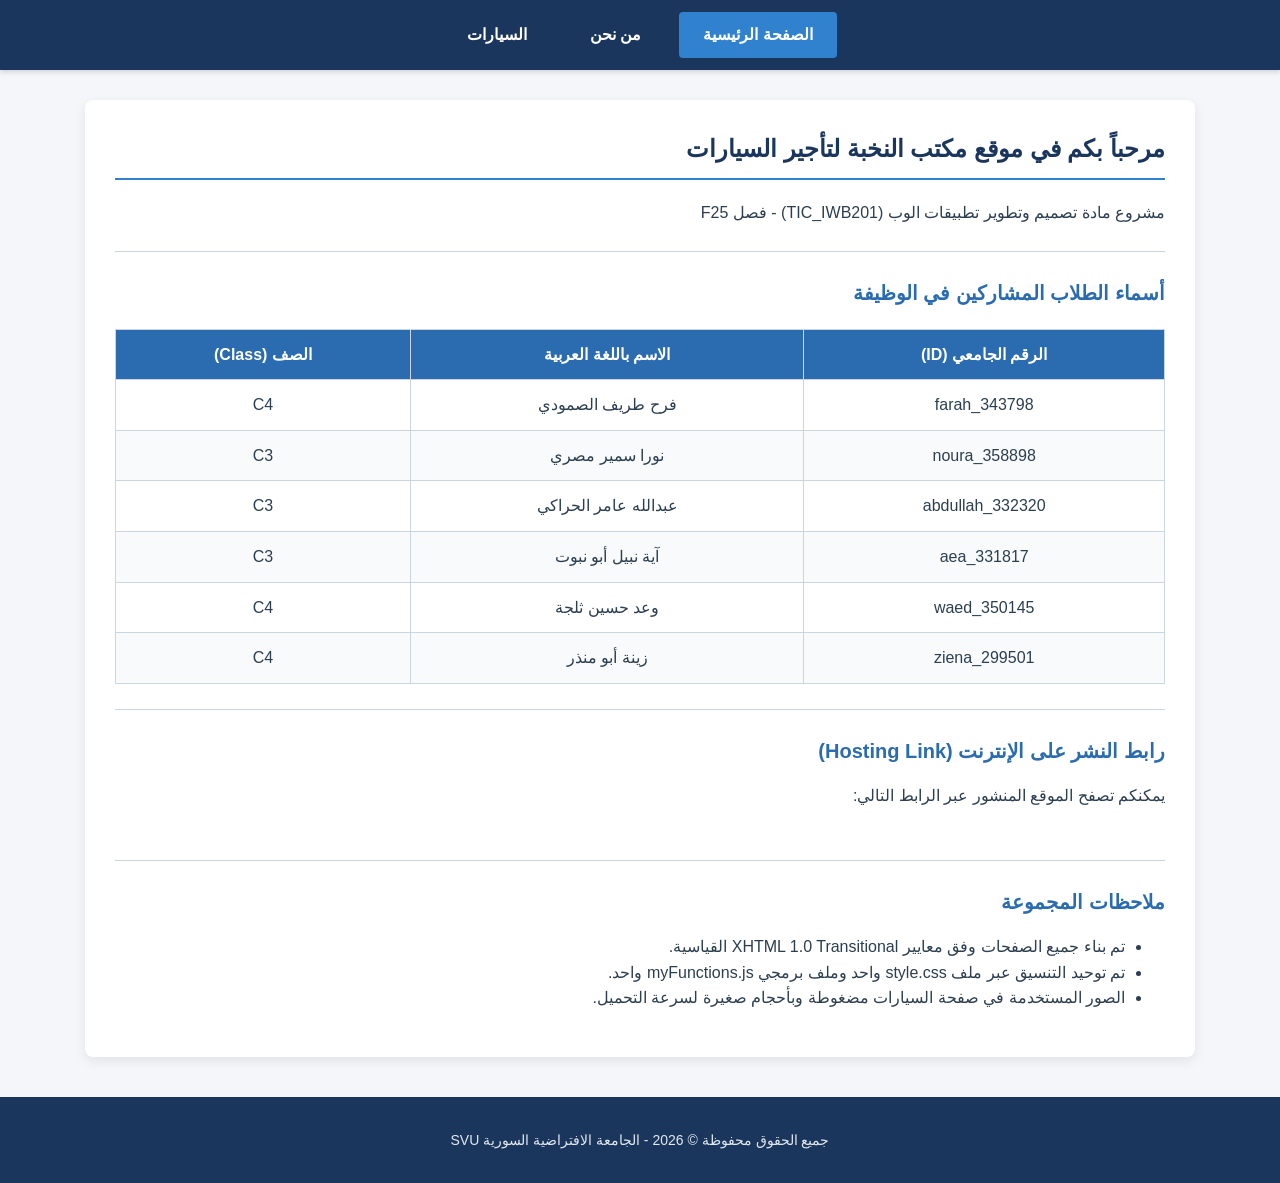
<file: index.html>
<!DOCTYPE html PUBLIC "-//W3C//DTD XHTML 1.0 Transitional//EN"
"http://www.w3.org/TR/xhtml1/DTD/xhtml1-transitional.dtd">
<html xmlns="http://www.w3.org/1999/xhtml" lang="ar" dir="rtl">
<head>
    <meta http-equiv="Content-Type" content="text/html; charset=utf-8" />
    <title>مكتب تأجير السيارات - الصفحة الرئيسية</title>
    <link rel="stylesheet" type="text/css" href="style.css" />
</head>
<body>

    <!-- شريط التنقل الموحد -->
    <div class="navbar">
        <a href="home.html" class="active">الصفحة الرئيسية</a>
        <a href="AboutUs.html">من نحن</a>
        <a href="Cars.html">السيارات</a>
    </div>

    <div class="container">
        <h1>مرحباً بكم في موقع مكتب النخبة لتأجير السيارات</h1>
        <p>مشروع مادة تصميم وتطوير تطبيقات الوب (TIC_IWB201) - فصل F25</p>

        <hr />

        <!-- جدول أسماء الطلاب -->
        <h2>أسماء الطلاب المشاركين في الوظيفة</h2>
        <table class="data-table">
            <thead>
                <tr>
                    <th>الرقم الجامعي (ID)</th>
                    <th>الاسم باللغة العربية</th>
                    
                    <th>الصف (Class)</th>
                </tr>
            </thead>
            <tbody>
                <tr>
                    <td>farah_343798</td>
                    <td>فرح طريف الصمودي </td>
                   
                    <td>C4</td>
                </tr>
                <tr>
                    <td>noura_358898</td>
                    <td>نورا سمير مصري </td>
                    
                    <td>C3</td>
                </tr>
                <tr>
                    <td>abdullah_332320</td>
                    <td>عبدالله عامر الحراكي </td>
                    
                    <td>C3</td>
                </tr>
                <tr>
                    <td>aea_331817</td>
                    <td>آية نبيل أبو نبوت</td>
                 
                    <td>C3</td>
                </tr>

                 

                <tr>
                    <td>waed_350145</td>
                    <td>وعد حسين ثلجة</td>
                 
                    <td>C4</td>
                </tr>
                <tr>
                    <td>ziena_299501</td>
                    <td>زينة أبو منذر</td>
                 
                    <td>C4</td>
                </tr>
            </tbody>
        </table>

        <hr />

        <!-- رابط النشر على الإنترنت -->
        <h2>رابط النشر على الإنترنت (Hosting Link)</h2>
        <p>
            يمكنكم تصفح الموقع المنشور عبر الرابط التالي:
            <br /><br />
            <a href="https://talal44306.github.io/IWB201-/" target="_blank" class="host-link">
               
            </a>
        </p>

        <hr />

        <!-- ملاحظات الطلاب -->
        <h2>ملاحظات المجموعة</h2>
        <ul>
            <li>تم بناء جميع الصفحات وفق معايير XHTML 1.0 Transitional القياسية.</li>
            <li>تم توحيد التنسيق عبر ملف style.css واحد وملف برمجي myFunctions.js واحد.</li>
            <li>الصور المستخدمة في صفحة السيارات مضغوطة وبأحجام صغيرة لسرعة التحميل.</li>
        </ul>
    </div>

    <div class="footer">
        <p>جميع الحقوق محفوظة &copy; 2026 - الجامعة الافتراضية السورية SVU</p>
    </div>

</body>
</html>
</file>
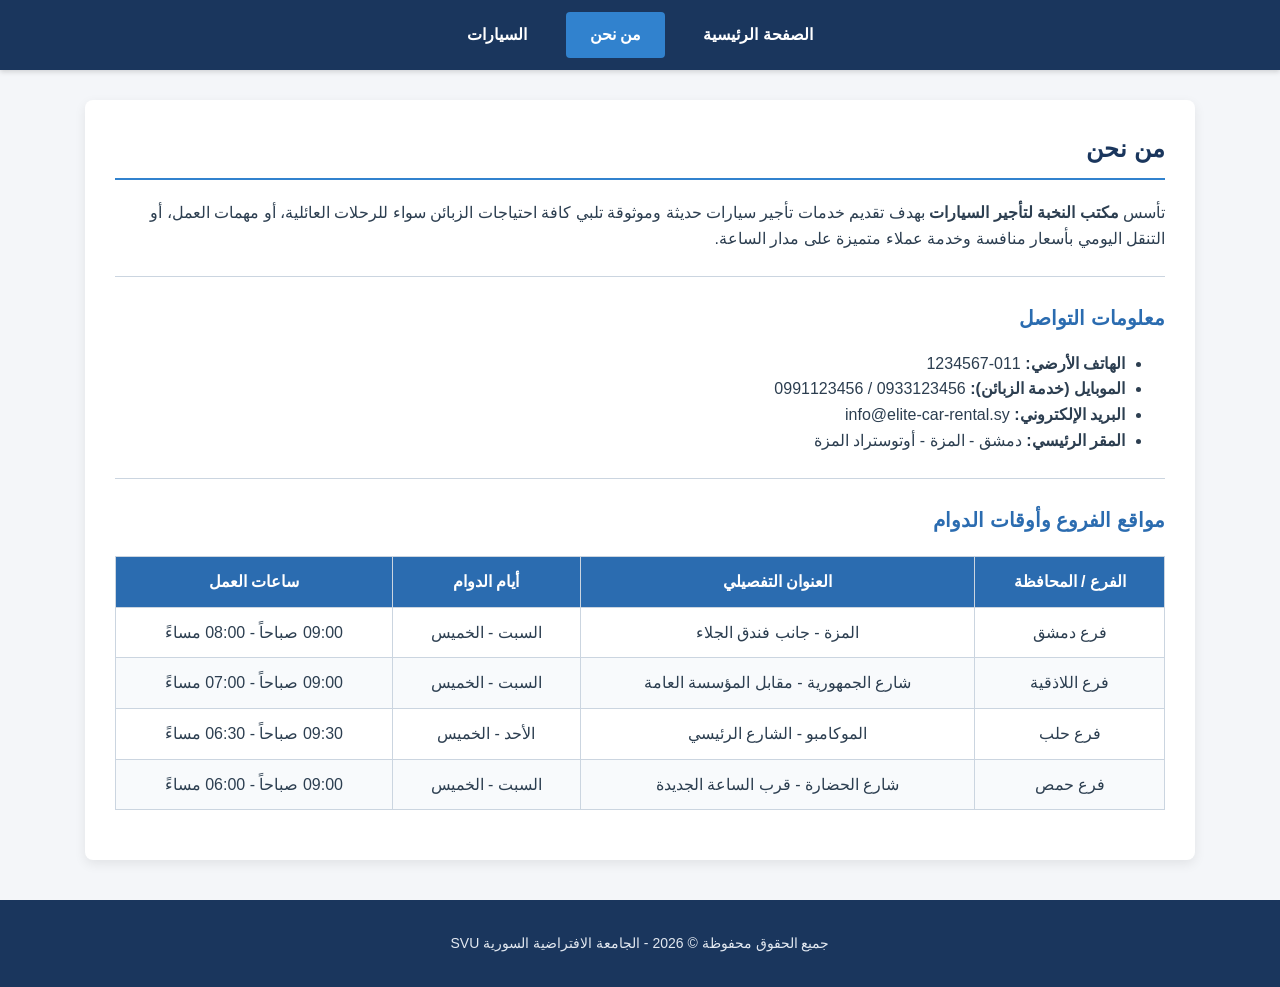
<file: AboutUs.html>
<!DOCTYPE html PUBLIC "-//W3C//DTD XHTML 1.0 Transitional//EN"
"http://www.w3.org/TR/xhtml1/DTD/xhtml1-transitional.dtd">
<html xmlns="http://www.w3.org/1999/xhtml" lang="ar" dir="rtl">
<head>
    <meta http-equiv="Content-Type" content="text/html; charset=utf-8" />
    <title>مكتب تأجير السيارات - من نحن</title>
    <link rel="stylesheet" type="text/css" href="style.css" />
</head>
<body>

    <!-- شريط التنقل الموحد -->
    <div class="navbar">
        <a href="home.html">الصفحة الرئيسية</a>
        <a href="AboutUs.html" class="active">من نحن</a>
        <a href="Cars.html">السيارات</a>
    </div>

    <div class="container">
        <h1>من نحن</h1>
        <p>
            تأسس <strong>مكتب النخبة لتأجير السيارات</strong> بهدف تقديم خدمات تأجير سيارات حديثة وموثوقة تلبي كافة احتياجات الزبائن سواء للرحلات العائلية، أو مهمات العمل، أو التنقل اليومي بأسعار منافسة وخدمة عملاء متميزة على مدار الساعة.
        </p>

        <hr />

        <h2>معلومات التواصل</h2>
        <ul>
            <li><strong>الهاتف الأرضي:</strong> 011-1234567</li>
            <li><strong>الموبايل (خدمة الزبائن):</strong> 0933123456 / 0991123456</li>
            <li><strong>البريد الإلكتروني:</strong> info@elite-car-rental.sy</li>
            <li><strong>المقر الرئيسي:</strong> دمشق - المزة - أوتوستراد المزة</li>
        </ul>

        <hr />

        <h2>مواقع الفروع وأوقات الدوام</h2>
        <table class="data-table">
            <thead>
                <tr>
                    <th>الفرع / المحافظة</th>
                    <th>العنوان التفصيلي</th>
                    <th>أيام الدوام</th>
                    <th>ساعات العمل</th>
                </tr>
            </thead>
            <tbody>
                <tr>
                    <td>فرع دمشق</td>
                    <td>المزة - جانب فندق الجلاء</td>
                    <td>السبت - الخميس</td>
                    <td>09:00 صباحاً - 08:00 مساءً</td>
                </tr>
                <tr>
                    <td>فرع اللاذقية</td>
                    <td>شارع الجمهورية - مقابل المؤسسة العامة</td>
                    <td>السبت - الخميس</td>
                    <td>09:00 صباحاً - 07:00 مساءً</td>
                </tr>
                <tr>
                    <td>فرع حلب</td>
                    <td>الموكامبو - الشارع الرئيسي</td>
                    <td>الأحد - الخميس</td>
                    <td>09:30 صباحاً - 06:30 مساءً</td>
                </tr>
                <tr>
                    <td>فرع حمص</td>
                    <td>شارع الحضارة - قرب الساعة الجديدة</td>
                    <td>السبت - الخميس</td>
                    <td>09:00 صباحاً - 06:00 مساءً</td>
                </tr>
            </tbody>
        </table>
    </div>

    <div class="footer">
        <p>جميع الحقوق محفوظة &copy; 2026 - الجامعة الافتراضية السورية SVU</p>
    </div>

</body>
</html>
</file>
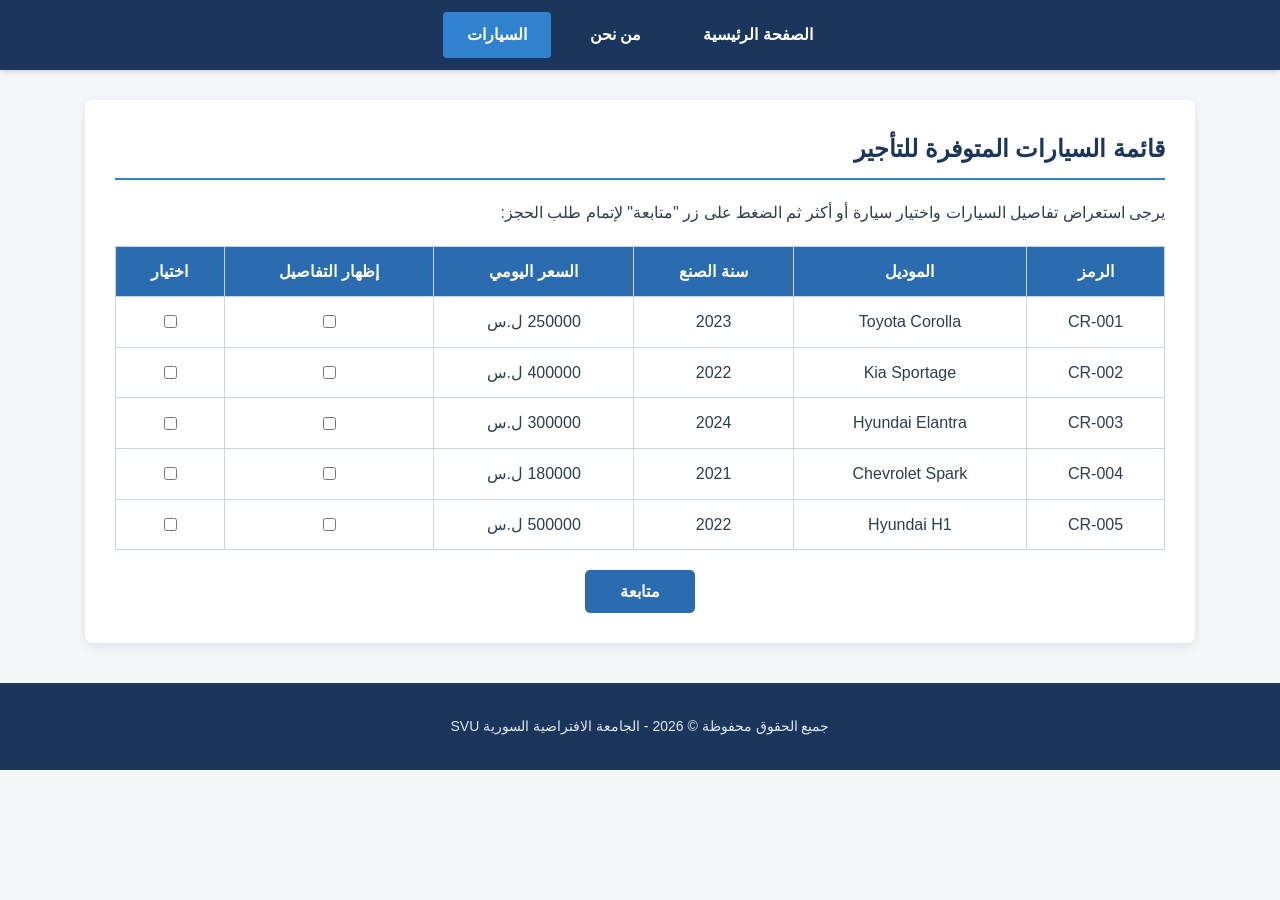
<file: Cars.html>
<!DOCTYPE html PUBLIC "-//W3C//DTD XHTML 1.0 Transitional//EN"
"http://www.w3.org/TR/xhtml1/DTD/xhtml1-transitional.dtd">
<html xmlns="http://www.w3.org/1999/xhtml" lang="ar" dir="rtl">
<head>
    <meta http-equiv="Content-Type" content="text/html; charset=utf-8" />
    <title>مكتب تأجير السيارات - السيارات والحجز</title>
    <link rel="stylesheet" type="text/css" href="style.css" />
    <!-- استدعاء مكتبة jQuery -->
    <script type="text/javascript" src="https://code.jquery.com/jquery-3.7.1.min.js"></script>
    <!-- استدعاء ملف الجافاسكريبت الخاص بالوظيفة -->
    <script type="text/javascript" src="myFunctions.js"></script>
</head>
<body>

    <!-- شريط التنقل الموحد -->
    <div class="navbar">
        <a href="home.html">الصفحة الرئيسية</a>
        <a href="AboutUs.html">من نحن</a>
        <a href="Cars.html" class="active">السيارات</a>
    </div>

    <div class="container">
        <h1>قائمة السيارات المتوفرة للتأجير</h1>
        <p>يرجى استعراض تفاصيل السيارات واختيار سيارة أو أكثر ثم الضغط على زر "متابعة" لإتمام طلب الحجز:</p>

        <table class="data-table" id="cars-table">
            <thead>
                <tr>
                    <th>الرمز</th>
                    <th>الموديل</th>
                    <th>سنة الصنع</th>
                    <th>السعر اليومي</th>
                    <th>إظهار التفاصيل</th>
                    <th>اختيار</th>
                </tr>
            </thead>
            <tbody>
                <!-- السيارة الأولى -->
                <tr>
                    <td>CR-001</td>
                    <td>Toyota Corolla</td>
                    <td>2023</td>
                    <td>250000 ل.س</td>
                    <td><input type="checkbox" class="toggle-details" data-target="#details-1" /></td>
                    <td><input type="checkbox" class="select-car" data-code="CR-001" data-model="Toyota Corolla" data-price="250000" /></td>
                </tr>
                <tr id="details-1" class="details-row" style="display: none;">
                    <td colspan="6">
                        <div class="car-details-box">
                            <img src="China erhält ein Corolla-Facelift  wir bald auch_.jpg" alt="Toyota Corolla" class="car-img" />
                            <ul class="specs-list">
                                <li><strong>نوع الوقود:</strong> بنزين</li>
                                <li><strong>ناقل الحركة:</strong> أوتوماتيك</li>
                                <li><strong>عدد المقاعد:</strong> 5 مقاعد</li>
                                <li><strong>عداد الكيلومترات:</strong> 25,000 كم</li>
                                <li><strong>اللون:</strong> أبيض لؤلؤي</li>
                            </ul>
                        </div>
                    </td>
                </tr>

                <!-- السيارة الثانية -->
                <tr>
                    <td>CR-002</td>
                    <td>Kia Sportage</td>
                    <td>2022</td>
                    <td>400000 ل.س</td>
                    <td><input type="checkbox" class="toggle-details" data-target="#details-2" /></td>
                    <td><input type="checkbox" class="select-car" data-code="CR-002" data-model="Kia Sportage" data-price="400000" /></td>
                </tr>
                <tr id="details-2" class="details-row" style="display: none;">
                    <td colspan="6">
                        <div class="car-details-box">
                            <img src="Kia Sportage muda, mas só para quem paga mais.jpg" alt="Kia Sportage" class="car-img" />
                            <ul class="specs-list">
                                <li><strong>نوع الوقود:</strong> بنزين</li>
                                <li><strong>ناقل الحركة:</strong> أوتوماتيك (تيبترونيك)</li>
                                <li><strong>عدد المقاعد:</strong> 5 مقاعد</li>
                                <li><strong>عداد الكيلومترات:</strong> 42,000 كم</li>
                                <li><strong>اللون:</strong> أسود ملكي</li>
                            </ul>
                        </div>
                    </td>
                </tr>

                <!-- السيارة الثالثة -->
                <tr>
                    <td>CR-003</td>
                    <td>Hyundai Elantra</td>
                    <td>2024</td>
                    <td>300000 ل.س</td>
                    <td><input type="checkbox" class="toggle-details" data-target="#details-3" /></td>
                    <td><input type="checkbox" class="select-car" data-code="CR-003" data-model="Hyundai Elantra" data-price="300000" /></td>
                </tr>
                <tr id="details-3" class="details-row" style="display: none;">
                    <td colspan="6">
                        <div class="car-details-box">
                            <img src="2022 Hyundai Elantra N Ceramic White FWD 4-Door Sedan.jpg" alt="Hyundai Elantra" class="car-img" />
                            <ul class="specs-list">
                                <li><strong>نوع الوقود:</strong> هجين (Hybrid)</li>
                                <li><strong>ناقل الحركة:</strong> أوتوماتيك</li>
                                <li><strong>عدد المقاعد:</strong> 5 مقاعد</li>
                                <li><strong>عداد الكيلومترات:</strong> 12,000 كم</li>
                                <li><strong>اللون:</strong> فضي معدني</li>
                            </ul>
                        </div>
                    </td>
                </tr>

                <!-- السيارة الرابعة -->
                <tr>
                    <td>CR-004</td>
                    <td>Chevrolet Spark</td>
                    <td>2021</td>
                    <td>180000 ل.س</td>
                    <td><input type="checkbox" class="toggle-details" data-target="#details-4" /></td>
                    <td><input type="checkbox" class="select-car" data-code="CR-004" data-model="Chevrolet Spark" data-price="180000" /></td>
                </tr>
                <tr id="details-4" class="details-row" style="display: none;">
                    <td colspan="6">
                        <div class="car-details-box">
                            <img src="한국지엠, 쉐보레 스파크(Chevrolet Spark)와 스파크S에 산뜻한 외장 색상을 추가해 경차의 개성을 높이고 고객 선택의 폭을 더욱 확대.jpg" alt="Chevrolet Spark" class="car-img" />
                            <ul class="specs-list">
                                <li><strong>نوع الوقود:</strong> بنزين (اقتصادية)</li>
                                <li><strong>ناقل الحركة:</strong> عادي</li>
                                <li><strong>عدد المقاعد:</strong> 4 مقاعد</li>
                                <li><strong>عداد الكيلومترات:</strong> 60,000 كم</li>
                                <li><strong>اللون:</strong> أحمر</li>
                            </ul>
                        </div>
                    </td>
                </tr>

                <!-- السيارة الخامسة -->
                <tr>
                    <td>CR-005</td>
                    <td>Hyundai H1</td>
                    <td>2022</td>
                    <td>500000 ل.س</td>
                    <td><input type="checkbox" class="toggle-details" data-target="#details-5" /></td>
                    <td><input type="checkbox" class="select-car" data-code="CR-005" data-model="Hyundai H1" data-price="500000" /></td>
                </tr>
                <tr id="details-5" class="details-row" style="display: none;">
                    <td colspan="6">
                        <div class="car-details-box">
                            <img src="Hyundai H-100 PDF Workshop and Repair manuals _ Carmanualshub_com.jpg" alt="Hyundai H1" class="car-img" />
                            <ul class="specs-list">
                                <li><strong>نوع الوقود:</strong> مازوت (ديزل)</li>
                                <li><strong>ناقل الحركة:</strong> أوتوماتيك</li>
                                <li><strong>عدد المقاعد:</strong> 9 مقاعد (عائلية)</li>
                                <li><strong>عداد الكيلومترات:</strong> 55,000 كم</li>
                                <li><strong>اللون:</strong> رمادي غامق</li>
                            </ul>
                        </div>
                    </td>
                </tr>
            </tbody>
        </table>

        <!-- زر متابعة -->
        <div class="action-bar">
            <input type="button" id="btn-continue" class="btn-primary" value="متابعة" />
        </div>

        <!-- نموذج الحجز (مخفي افتراضياً ويظهر عند الضغط على متابعة) -->
        <div id="booking-section" style="display: none;">
            <form id="rental-form" action="#" method="post">
                <fieldset>
                    <legend>نموذج طلب تأجير سيارة</legend>

                    <div class="form-group">
                        <label for="full-name">الاسم الكامل (أحرف عربية فقط):</label>
                        <input type="text" id="full-name" name="fullName" placeholder="مثال: محمد الأحمد" />
                    </div>

                    <div class="form-group">
                        <label for="national-id">الرقم الوطني (إلزامي - 11 خانة تبدأ برمز المحافظة 01-14): <span class="required">*</span></label>
                        <input type="text" id="national-id" name="nationalId" maxlength="11" placeholder="مثال: 01020034567" />
                    </div>

                    <div class="form-group">
                        <label for="start-date">تاريخ بداية التأجير (إلزامي - yyyy-mm-dd): <span class="required">*</span></label>
                        <input type="date" id="start-date" name="startDate" />
                    </div>

                    <div class="form-group">
                        <label for="end-date">تاريخ نهاية التأجير (إلزامي - yyyy-mm-dd): <span class="required">*</span></label>
                        <input type="date" id="end-date" name="endDate" />
                    </div>

                    <div class="form-group">
                        <label for="mobile">رقم الموبايل (شبكتي Syriatel أو MTN):</label>
                        <input type="text" id="mobile" name="mobile" maxlength="10" placeholder="مثال: 0933123456" />
                    </div>

                    <div class="form-group">
                        <label for="email">البريد الإلكتروني:</label>
                        <input type="email" id="email" name="email" placeholder="example@domain.com" />
                    </div>

                    <div class="form-actions">
                        <input type="submit" id="btn-submit" class="btn-submit" value="إرسال" />
                    </div>
                </fieldset>
            </form>
        </div>

        <!-- نافذة/رسالة عرض النتيجة النهائية -->
        <div id="result-box" class="result-modal" style="display: none;"></div>
    </div>

    <div class="footer">
        <p>جميع الحقوق محفوظة &copy; 2026 - الجامعة الافتراضية السورية SVU</p>
    </div>

</body>
</html>
</file>
<file: style.css>
/* ==========================================================================
   1. التنسيق العام وتوحيد الخطوط والألوان (من مكان واحد لكامل الموقع)
   ========================================================================== */
body {
    font-family: "Tahoma", "Segoe UI", Arial, sans-serif; /* نوع الخط الموحد */
    font-size: 16px;                                      /* حجم الخط الموحد */
    line-height: 1.6;
    color: #2c3e50;                                       /* لون النص الأساسي */
    background-color: #f4f6f9;                            /* لون خلفية الصفحات */
    margin: 0;
    padding: 0;
    direction: rtl;
}

h1, h2, h3 {
    color: #1a365d;
    margin-top: 0;
}

h1 {
    font-size: 24px;
    border-bottom: 2px solid #3182ce;
    padding-bottom: 10px;
    margin-bottom: 20px;
}

h2 {
    font-size: 20px;
    color: #2b6cb0;
    margin-top: 25px;
}

hr {
    border: 0;
    border-top: 1px solid #cbd5e0;
    margin: 25px 0;
}

/* ==========================================================================
   2. شريط التنقل العلوي (Navigation Bar)
   ========================================================================== */
.navbar {
    background-color: #1a365d;
    overflow: hidden;
    text-align: center;
    padding: 12px 0;
    box-shadow: 0 2px 5px rgba(0, 0, 0, 0.15);
}

.navbar a {
    color: #ffffff;
    text-decoration: none;
    padding: 10px 24px;
    margin: 0 5px;
    display: inline-block;
    border-radius: 4px;
    font-weight: bold;
    transition: background-color 0.2s ease;
}

.navbar a:hover {
    background-color: #2b6cb0;
}

.navbar a.active {
    background-color: #3182ce;
}

/* ==========================================================================
   3. الحاوية الرئيسية (Main Container)
   ========================================================================== */
.container {
    width: 85%;
    max-width: 1050px;
    margin: 30px auto;
    background-color: #ffffff;
    padding: 30px;
    border-radius: 8px;
    box-shadow: 0 4px 12px rgba(0, 0, 0, 0.08);
}

.host-link {
    color: #2b6cb0;
    font-weight: bold;
    font-size: 18px;
    text-decoration: underline;
}

/* ==========================================================================
   4. تنسيق الجداول (جداول الطلاب، الفروع، والسيارات)
   ========================================================================== */
.data-table {
    width: 100%;
    border-collapse: collapse;
    margin: 20px 0;
    background-color: #ffffff;
}

.data-table th,
.data-table td {
    border: 1px solid #cbd5e0;
    padding: 12px 15px;
    text-align: center;
}

.data-table th {
    background-color: #2b6cb0;
    color: #ffffff;
    font-weight: bold;
}

.data-table tbody tr:nth-child(even) {
    background-color: #f8fafc;
}

.data-table tbody tr:hover {
    background-color: #ebf8ff;
}

/* تنسيق سطر وصندوق التفاصيل الإضافية للسيارة */
.details-row td {
    background-color: #edf2f7 !important;
    text-align: right;
    padding: 18px;
}

.car-details-box {
    display: flex;
    align-items: center;
    gap: 25px;
    flex-wrap: wrap;
}

.car-img {
    width: 200px;
    height: 130px;
    object-fit: cover;
    border-radius: 6px;
    border: 2px solid #cbd5e0;
    background-color: #ffffff;
}

.specs-list {
    list-style-type: square;
    margin: 0;
    padding-right: 20px;
}

.specs-list li {
    margin-bottom: 6px;
}

/* ==========================================================================
   5. تنسيق عناصر الإدخال النصية من مكان واحد (شرط أساسي في الوظيفة)
   ========================================================================== */
input[type="text"],
input[type="email"],
input[type="date"] {
    width: 100%;
    max-width: 450px;
    padding: 10px 12px;
    background-color: #f8fafc; /* لون خلفية موحد لحقول الإدخال */
    color: #1a202c;            /* لون خط موحد داخل الحقول */
    border: 1px solid #a0aec0; /* إطار موحد */
    border-radius: 5px;
    font-family: inherit;
    font-size: 15px;
    box-sizing: border-box;
    transition: border-color 0.2s ease, background-color 0.2s ease;
}

input[type="text"]:focus,
input[type="email"]:focus,
input[type="date"]:focus {
    background-color: #ffffff;
    border-color: #3182ce;
    outline: none;
    box-shadow: 0 0 5px rgba(49, 130, 206, 0.35);
}

/* ==========================================================================
   6. تنسيق النموذج المتقدم (Fieldset, Legend, Labels) والأزرار
   ========================================================================== */
#booking-section {
    margin-top: 30px;
}

fieldset {
    border: 2px solid #3182ce;
    border-radius: 8px;
    padding: 25px;
    background-color: #fcfdfe;
}

legend {
    font-weight: bold;
    font-size: 18px;
    color: #ffffff;
    background-color: #3182ce;
    padding: 6px 18px;
    border-radius: 4px;
}

.form-group {
    margin-bottom: 18px;
}

label {
    display: block;
    font-weight: bold;
    margin-bottom: 6px;
    color: #2d3748;
}

.required {
    color: #e53e3e;
}

.action-bar,
.form-actions {
    text-align: center;
    margin-top: 20px;
}

.btn-primary,
.btn-submit {
    background-color: #2b6cb0;
    color: #ffffff;
    border: none;
    padding: 12px 35px;
    font-family: inherit;
    font-size: 16px;
    font-weight: bold;
    border-radius: 5px;
    cursor: pointer;
    transition: background-color 0.2s ease;
}

.btn-submit {
    background-color: #2f855a; /* لون أخضر لزر الإرسال النهائي */
}

.btn-primary:hover {
    background-color: #1a365d;
}

.btn-submit:hover {
    background-color: #276749;
}

/* ==========================================================================
   7. صندوق عرض النتيجة النهائية وتذييل الصفحة (Footer)
   ========================================================================== */
.result-modal {
    margin-top: 25px;
    padding: 20px;
    background-color: #f0fff4;
    border: 2px solid #48bb78;
    border-radius: 8px;
    color: #22543d;
}

.footer {
    text-align: center;
    padding: 18px 0;
    background-color: #1a365d;
    color: #e2e8f0;
    margin-top: 40px;
    font-size: 14px;
}
</file>
